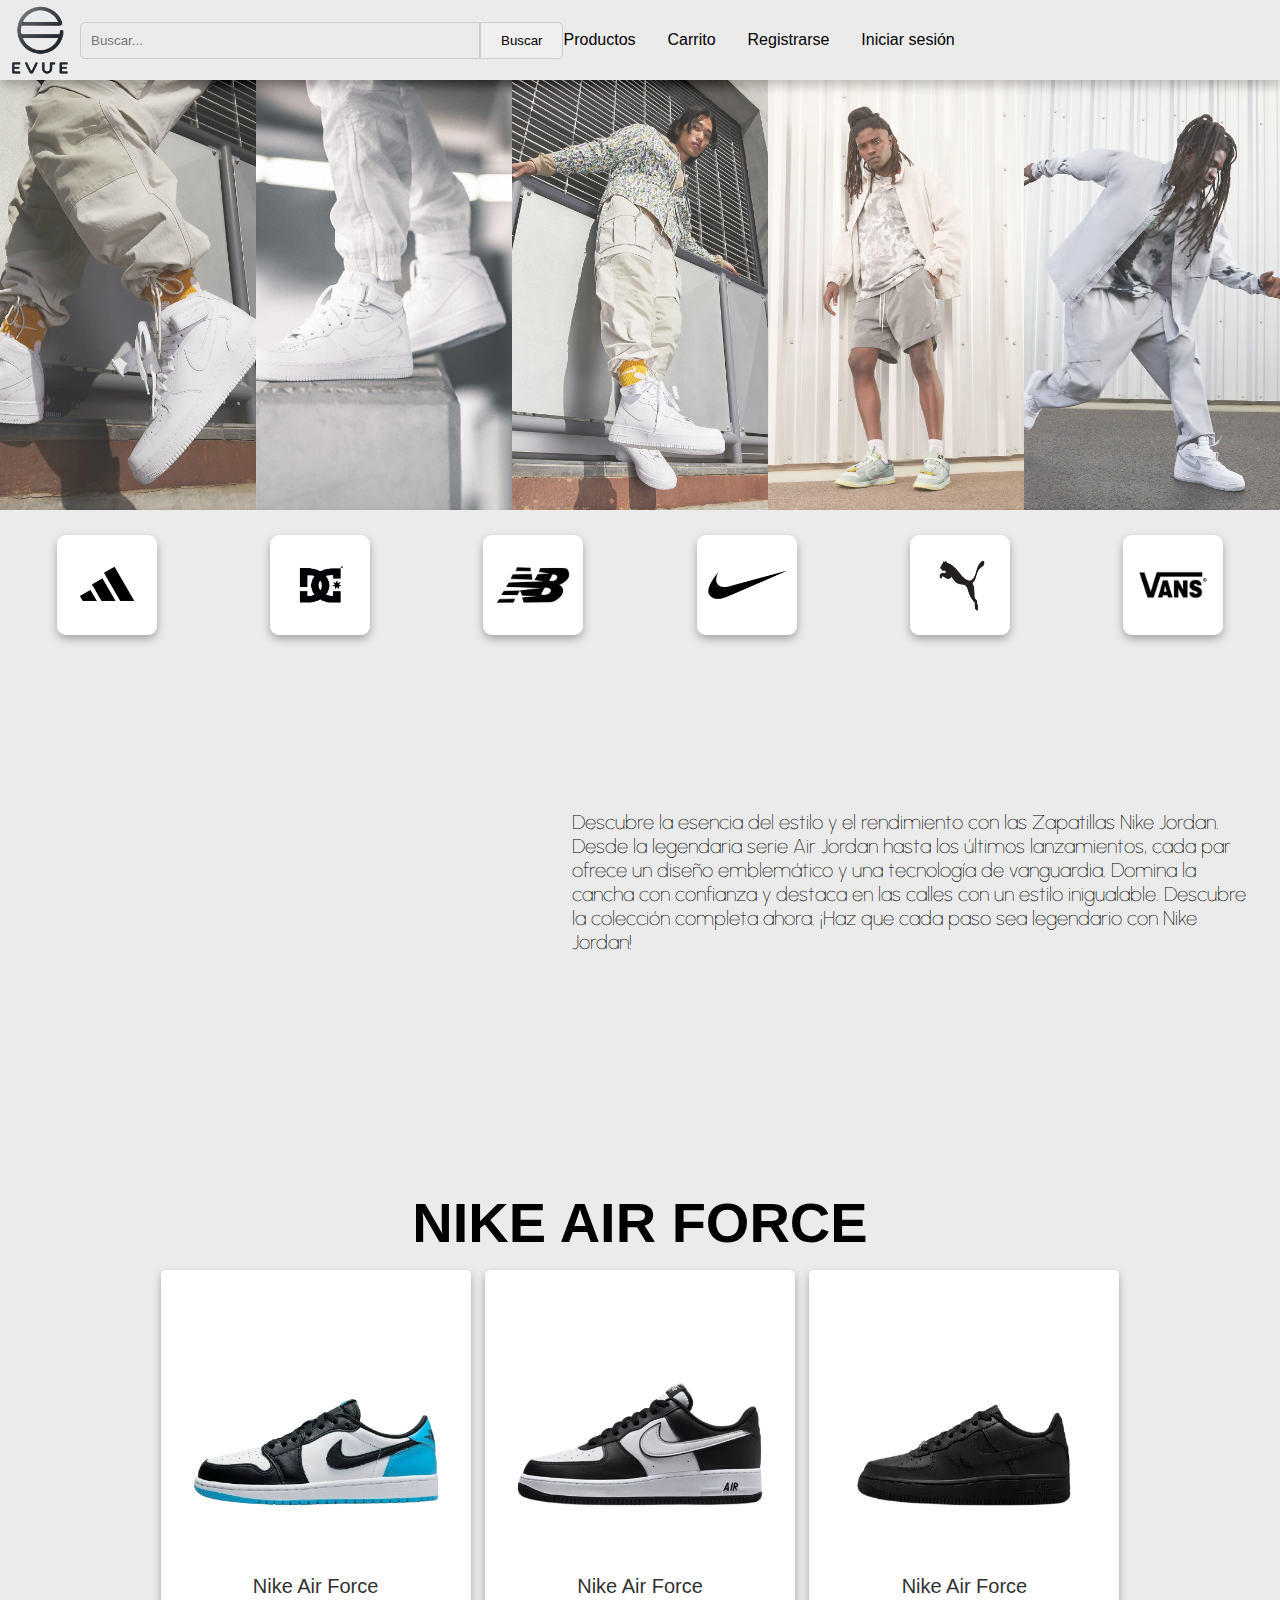
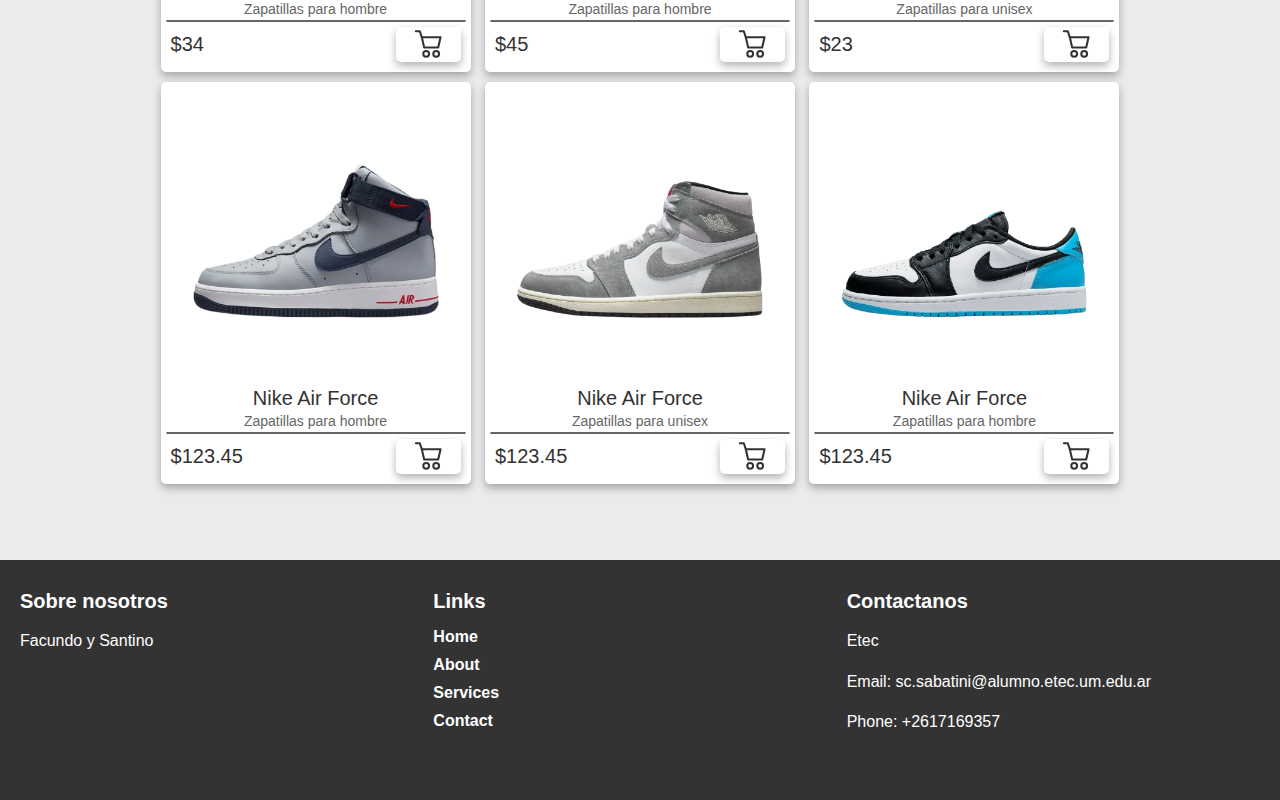
<file: index.html>
<!DOCTYPE html>
<html lang="en">
<head>
    <meta charset="UTF-8">
    <meta name="viewport" content="width=device-width, initial-scale=1.0">
    <title>EVOKE</title>
    <link rel="stylesheet" href="index.css">
    <link rel="stylesheet" href="productos1.css">
    <link rel="stylesheet" href="avengers.css">
    <link rel="preconnect" href="https://fonts.googleapis.com">
    <link rel="preconnect" href="https://fonts.gstatic.com" crossorigin>
    <link href="https://fonts.googleapis.com/css2?family=Urbanist:ital,wght@0,100..900;1,100..900&display=swap" rel="stylesheet">

</head>
<body>
    <header class="header">
        <div class="LogoImagen">
            <img src="marcas/logo.png" class="homeImg">
        </div>
        <div class="search-container">
            <input type="text" placeholder="Buscar..." class="search-bar">
            <button type="submit" class="search-button">Buscar</button>
        </div>
        <div class="homeList">
            <div class = "fijo"><a class="product" href="productos.html">Productos</a></div>
            <div class = "fijo"><a class="carritoo" href="carrito.html">Carrito</a></div>
            <div class = "fijo"><a class="registra" href="registro.html">Registrarse</a></div>
            <div class = "fijo"><a class="Inicio-s" href="inicio.html">Iniciar sesión</a></div>
        </div>
    </header>

    <section class="arriba">
        <img class="avengers" src="media/nike7.png">
        <img class="avengers" src="media/nike8.jpeg">
        <img class="avengers" src="media/nike9.jpeg">
        <img class="avengers" src="media/nike10.webp">
        <img class="avengers" src="media/nike12.png">
    </section>


    <div class="hero">
            <img src="marcas/addidas.jpeg" class="btnMarca">
            <img src="marcas/dc.jpeg" class="btnMarca">
            <img src="marcas/newbalance.jpeg" class="btnMarca">
            <img src="marcas/nike.jpeg" class="btnMarca">
            <img src="marcas/puma.jpeg" class="btnMarca">
            <img src="marcas/vans.jpeg" class="btnMarca">
    </div>

    <div class="container">
        <div id="container3D">
            <!-- Contenido del contenedor 3D -->
        </div>
        <p class="parrafo3d">
            Descubre la esencia del estilo y el rendimiento con las Zapatillas Nike Jordan.
            Desde la legendaria serie Air Jordan hasta los últimos lanzamientos, cada par ofrece un diseño emblemático y una tecnología de vanguardia.
            Domina la cancha con confianza y destaca en las calles con un estilo inigualable. Descubre la colección completa ahora.
            ¡Haz que cada paso sea legendario con Nike Jordan!
        </p>
    </div>
    <div class="tienda">
        <h1 class = "nairf">NIKE AIR FORCE</h1>
        <div class="card">
            <div>
            <img class="card-img" src="media/nike6.png" alt="">
            </div><div class="img"></div>
            <div class="card-title">Nike Air Force</div>
            <div class="card-subtitle">Zapatillas para hombre </div>
            <hr class="card-divider">
            <div class="card-footer">
                <div class="card-price"><span></span> $34</div>
                <button class="card-btn">
                <svg xmlns="http://www.w3.org/2000/svg" viewBox="0 0 512 512"><path d="m397.78 316h-205.13a15 15 0 0 1 -14.65-11.67l-34.54-150.48a15 15 0 0 1 14.62-18.36h274.27a15 15 0 0 1 14.65 18.36l-34.6 150.48a15 15 0 0 1 -14.62 11.67zm-193.19-30h181.25l27.67-120.48h-236.6z"></path><path d="m222 450a57.48 57.48 0 1 1 57.48-57.48 57.54 57.54 0 0 1 -57.48 57.48zm0-84.95a27.48 27.48 0 1 0 27.48 27.47 27.5 27.5 0 0 0 -27.48-27.47z"></path><path d="m368.42 450a57.48 57.48 0 1 1 57.48-57.48 57.54 57.54 0 0 1 -57.48 57.48zm0-84.95a27.48 27.48 0 1 0 27.48 27.47 27.5 27.5 0 0 0 -27.48-27.47z"></path><path d="m158.08 165.49a15 15 0 0 1 -14.23-10.26l-25.71-77.23h-47.44a15 15 0 1 1 0-30h58.3a15 15 0 0 1 14.23 10.26l29.13 87.49a15 15 0 0 1 -14.23 19.74z"></path></svg>
                </button>
            </div>
        </div>
        <div class="card">
            <div>
            <img class="card-img" src="media/nike2.png" alt="">
            </div><div class="img"></div>
            <div class="card-title">Nike Air Force</div>
            <div class="card-subtitle">Zapatillas para hombre </div>
            <hr class="card-divider">
            <div class="card-footer">
                <div class="card-price"><span></span> $45</div>
                <button class="card-btn">
                <svg xmlns="http://www.w3.org/2000/svg" viewBox="0 0 512 512"><path d="m397.78 316h-205.13a15 15 0 0 1 -14.65-11.67l-34.54-150.48a15 15 0 0 1 14.62-18.36h274.27a15 15 0 0 1 14.65 18.36l-34.6 150.48a15 15 0 0 1 -14.62 11.67zm-193.19-30h181.25l27.67-120.48h-236.6z"></path><path d="m222 450a57.48 57.48 0 1 1 57.48-57.48 57.54 57.54 0 0 1 -57.48 57.48zm0-84.95a27.48 27.48 0 1 0 27.48 27.47 27.5 27.5 0 0 0 -27.48-27.47z"></path><path d="m368.42 450a57.48 57.48 0 1 1 57.48-57.48 57.54 57.54 0 0 1 -57.48 57.48zm0-84.95a27.48 27.48 0 1 0 27.48 27.47 27.5 27.5 0 0 0 -27.48-27.47z"></path><path d="m158.08 165.49a15 15 0 0 1 -14.23-10.26l-25.71-77.23h-47.44a15 15 0 1 1 0-30h58.3a15 15 0 0 1 14.23 10.26l29.13 87.49a15 15 0 0 1 -14.23 19.74z"></path></svg>
                </button>
            </div>
        </div>
        <div class="card">
            <div>
            <img class="card-img" src="media/nike3.png" alt="">
            </div><div class="img"></div>
            <div class="card-title">Nike Air Force</div>
            <div class="card-subtitle">Zapatillas para unisex </div>
            <hr class="card-divider">
            <div class="card-footer">
                <div class="card-price"><span></span> $23</div>
                <button class="card-btn">
                <svg xmlns="http://www.w3.org/2000/svg" viewBox="0 0 512 512"><path d="m397.78 316h-205.13a15 15 0 0 1 -14.65-11.67l-34.54-150.48a15 15 0 0 1 14.62-18.36h274.27a15 15 0 0 1 14.65 18.36l-34.6 150.48a15 15 0 0 1 -14.62 11.67zm-193.19-30h181.25l27.67-120.48h-236.6z"></path><path d="m222 450a57.48 57.48 0 1 1 57.48-57.48 57.54 57.54 0 0 1 -57.48 57.48zm0-84.95a27.48 27.48 0 1 0 27.48 27.47 27.5 27.5 0 0 0 -27.48-27.47z"></path><path d="m368.42 450a57.48 57.48 0 1 1 57.48-57.48 57.54 57.54 0 0 1 -57.48 57.48zm0-84.95a27.48 27.48 0 1 0 27.48 27.47 27.5 27.5 0 0 0 -27.48-27.47z"></path><path d="m158.08 165.49a15 15 0 0 1 -14.23-10.26l-25.71-77.23h-47.44a15 15 0 1 1 0-30h58.3a15 15 0 0 1 14.23 10.26l29.13 87.49a15 15 0 0 1 -14.23 19.74z"></path></svg>
                </button>
            </div>
        </div>
        <div class="card">
            <div>
            <img class="card-img" src="media/nike4.png" alt="">
            </div><div class="img"></div>
            <div class="card-title">Nike Air Force</div>
            <div class="card-subtitle">Zapatillas para hombre</div>
            <hr class="card-divider">
            <div class="card-footer">
                <div class="card-price"><span></span> $123.45</div>
                <button class="card-btn">
                <svg xmlns="http://www.w3.org/2000/svg" viewBox="0 0 512 512"><path d="m397.78 316h-205.13a15 15 0 0 1 -14.65-11.67l-34.54-150.48a15 15 0 0 1 14.62-18.36h274.27a15 15 0 0 1 14.65 18.36l-34.6 150.48a15 15 0 0 1 -14.62 11.67zm-193.19-30h181.25l27.67-120.48h-236.6z"></path><path d="m222 450a57.48 57.48 0 1 1 57.48-57.48 57.54 57.54 0 0 1 -57.48 57.48zm0-84.95a27.48 27.48 0 1 0 27.48 27.47 27.5 27.5 0 0 0 -27.48-27.47z"></path><path d="m368.42 450a57.48 57.48 0 1 1 57.48-57.48 57.54 57.54 0 0 1 -57.48 57.48zm0-84.95a27.48 27.48 0 1 0 27.48 27.47 27.5 27.5 0 0 0 -27.48-27.47z"></path><path d="m158.08 165.49a15 15 0 0 1 -14.23-10.26l-25.71-77.23h-47.44a15 15 0 1 1 0-30h58.3a15 15 0 0 1 14.23 10.26l29.13 87.49a15 15 0 0 1 -14.23 19.74z"></path></svg>
                </button>
            </div>
        </div>
        <div class="card">
            <div>
            <img class="card-img" src="media/nike5.png" alt="">
            </div><div class="img"></div>
            <div class="card-title">Nike Air Force</div>
            <div class="card-subtitle">Zapatillas para unisex </div>
            <hr class="card-divider">
            <div class="card-footer">
                <div class="card-price"><span></span> $123.45</div>
                <button class="card-btn">
                <svg xmlns="http://www.w3.org/2000/svg" viewBox="0 0 512 512"><path d="m397.78 316h-205.13a15 15 0 0 1 -14.65-11.67l-34.54-150.48a15 15 0 0 1 14.62-18.36h274.27a15 15 0 0 1 14.65 18.36l-34.6 150.48a15 15 0 0 1 -14.62 11.67zm-193.19-30h181.25l27.67-120.48h-236.6z"></path><path d="m222 450a57.48 57.48 0 1 1 57.48-57.48 57.54 57.54 0 0 1 -57.48 57.48zm0-84.95a27.48 27.48 0 1 0 27.48 27.47 27.5 27.5 0 0 0 -27.48-27.47z"></path><path d="m368.42 450a57.48 57.48 0 1 1 57.48-57.48 57.54 57.54 0 0 1 -57.48 57.48zm0-84.95a27.48 27.48 0 1 0 27.48 27.47 27.5 27.5 0 0 0 -27.48-27.47z"></path><path d="m158.08 165.49a15 15 0 0 1 -14.23-10.26l-25.71-77.23h-47.44a15 15 0 1 1 0-30h58.3a15 15 0 0 1 14.23 10.26l29.13 87.49a15 15 0 0 1 -14.23 19.74z"></path></svg>
                </button>
            </div>
        </div>
        <div class="card">
            <div>
            <img class="card-img" src="media/nike6.png" alt="">
            </div><div class="img"></div>
            <div class="card-title">Nike Air Force</div>
            <div class="card-subtitle">Zapatillas para hombre </div>
            <hr class="card-divider">
            <div class="card-footer">
                <div class="card-price"><span></span> $123.45</div>
                <button class="card-btn">
                <svg xmlns="http://www.w3.org/2000/svg" viewBox="0 0 512 512"><path d="m397.78 316h-205.13a15 15 0 0 1 -14.65-11.67l-34.54-150.48a15 15 0 0 1 14.62-18.36h274.27a15 15 0 0 1 14.65 18.36l-34.6 150.48a15 15 0 0 1 -14.62 11.67zm-193.19-30h181.25l27.67-120.48h-236.6z"></path><path d="m222 450a57.48 57.48 0 1 1 57.48-57.48 57.54 57.54 0 0 1 -57.48 57.48zm0-84.95a27.48 27.48 0 1 0 27.48 27.47 27.5 27.5 0 0 0 -27.48-27.47z"></path><path d="m368.42 450a57.48 57.48 0 1 1 57.48-57.48 57.54 57.54 0 0 1 -57.48 57.48zm0-84.95a27.48 27.48 0 1 0 27.48 27.47 27.5 27.5 0 0 0 -27.48-27.47z"></path><path d="m158.08 165.49a15 15 0 0 1 -14.23-10.26l-25.71-77.23h-47.44a15 15 0 1 1 0-30h58.3a15 15 0 0 1 14.23 10.26l29.13 87.49a15 15 0 0 1 -14.23 19.74z"></path></svg>
                </button>
            </div>
        </div>
    </div>

    <footer class="footer">
        <div class="footer-section">
            <h3>Sobre nosotros</h3>
            <p>Facundo y Santino</p>
        </div>
        <div class="footer-section">
            <h3>Links</h3>
            <ul>
                <li><a href="index.html">Home</a></li>
                <li><a href="#">About</a></li>
                <li><a href="#">Services</a></li>
                <li><a href="#">Contact</a></li>
            </ul>
        </div>
        <div class="footer-section">
            <h3>Contactanos</h3>
            <p>Etec</p>
            <p>Email: sc.sabatini@alumno.etec.um.edu.ar</p>
            <p>Phone: +2617169357</p>
        </div>
    </footer>

    <script type="module" src="js/3d.js"></script>
</body>


</html>
</file>
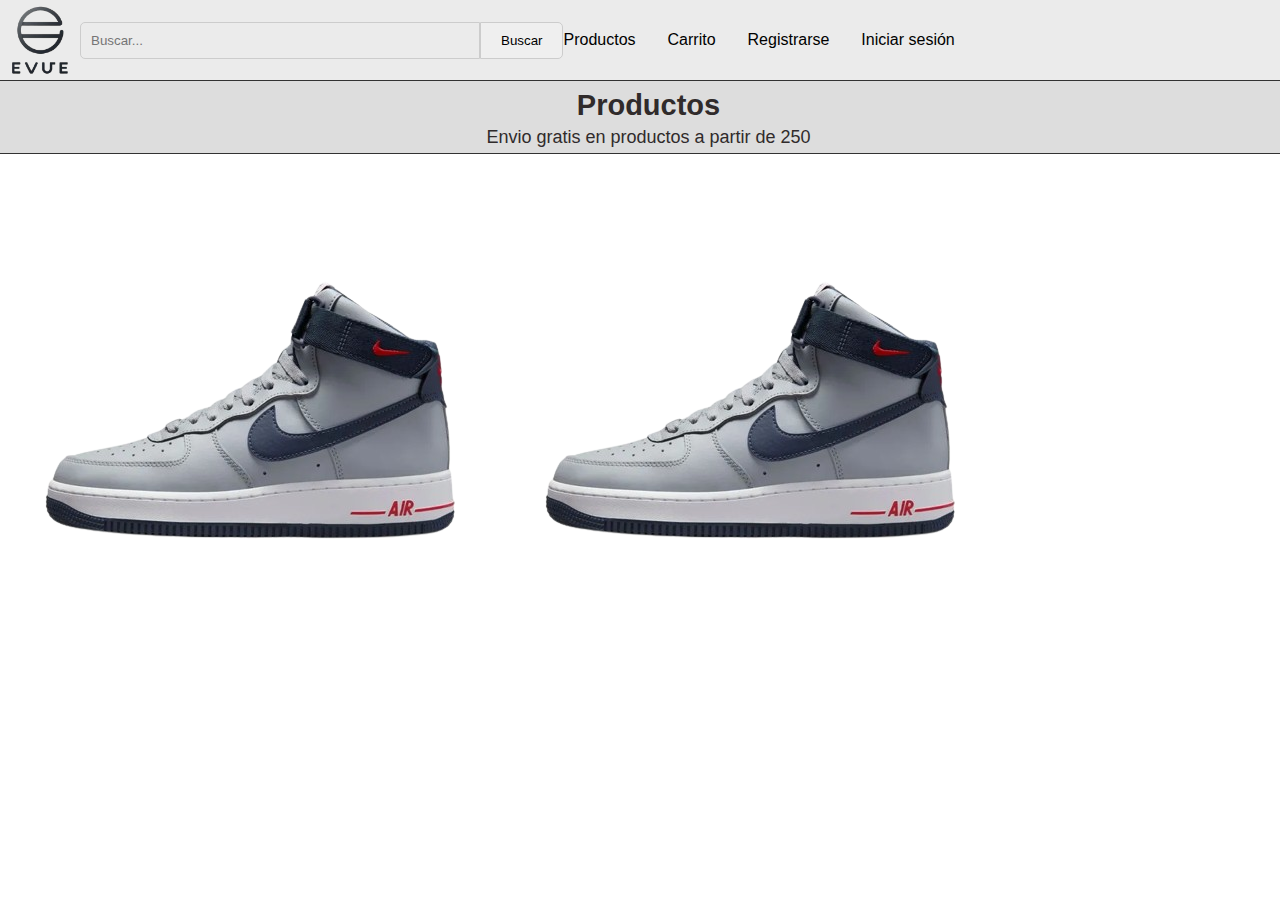
<file: product_page.html>
<!DOCTYPE html>
<html lang="en">
<head>
    <meta charset="UTF-8">
    <meta name="viewport" content="width=device-width, initial-scale=1.0">
    <title>EVOKE</title>
    <link rel="stylesheet" href="index.css">

    <link rel="stylesheet" href="producto.css">
    <link rel="stylesheet" href="product_page.css">
</head>
<body>
<header class="header">
    <div class="LogoImagen">
        <img src="marcas/logo.png" class="homeImg">
    </div>
    <div class="search-container">
        <input type="text" placeholder="Buscar..." class="search-bar">
        <button type="submit" class="search-button">Buscar</button>
    </div>
    <div class="homeList">
        <div class = "fijo"><a class="product" href="productos.html">Productos</a></div>
        <div class = fijo><a class="carritoo" href="carrito.html">Carrito</a></div>
        <div class = fijo><a class="registra" href="registro.html">Registrarse</a></div>
        <div class = fijo><a class="Inicio-s" href="inicio.html">Iniciar sesión</a></div>
    </div>
</header>
<section class="product_title">
    <h3 class="h3">Productos</h3>
    <div class="hwrap"><div class="hmove">
        <div class="hslide">Envio gratis en productos a partir de 250</div>
        <div class="hslide">6 cuotas sin interes</div>
        <div class="hslide">Talles disponibles desde 8US</div>
    </div>
</section>

<div class = "images">
    <img src = "media/nike4.png">
    <img src = "media/nike4.png">
</div>
</file>
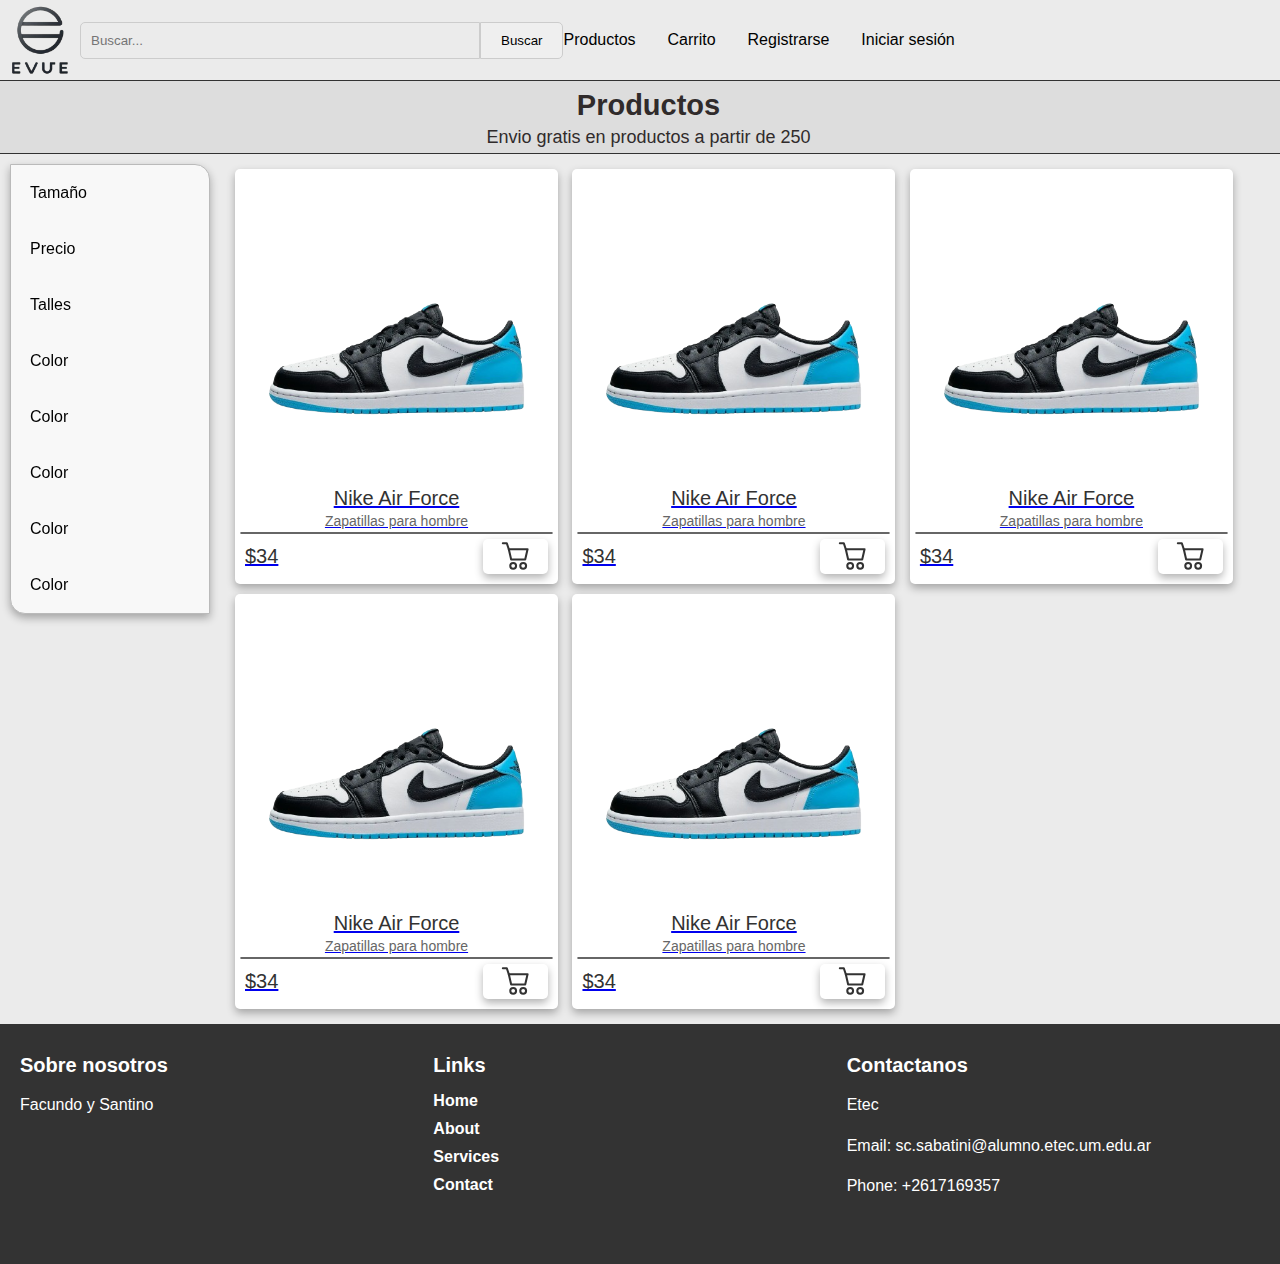
<file: productos.html>
<!DOCTYPE html>
<html lang="en">
<head>
    <meta charset="UTF-8">
    <meta name="viewport" content="width=device-width, initial-scale=1.0">
    <title>EVOKE</title>
    <link rel="stylesheet" href="index.css">
    <link rel="stylesheet" href="avengers.css">
    <link rel="stylesheet" href="producto.css">
</head>
<body>
    <header class="header">
        <div class="LogoImagen">
            <img src="marcas/logo.png" class="homeImg">
        </div>
        <div class="search-container">
            <input type="text" placeholder="Buscar..." class="search-bar">
            <button type="submit" class="search-button">Buscar</button>
        </div>
        <div class="homeList">
            <div class = "fijo"><a class="product" href="productos.html">Productos</a></div>
            <div class = fijo><a class="carritoo" href="carrito.html">Carrito</a></div>
            <div class = fijo><a class="registra" href="registro.html">Registrarse</a></div>
            <div class = fijo><a class="Inicio-s" href="inicio.html">Iniciar sesión</a></div>
        </div>
    </header>
    <section class="product_title">
        <h3 class="h3">Productos</h3>
        <div class="hwrap"><div class="hmove">
            <div class="hslide">Envio gratis en productos a partir de 250</div>
            <div class="hslide">6 cuotas sin interes</div>
            <div class="hslide">Talles disponibles desde 8US</div>
        </div>
    </section>
    <div class="bodyy">
        <div class="sidebar">
            <a>Tamaño</a>
            <a>Precio</a>
            <a>Talles</a>
            <a>Color</a>
            <a>Color</a>
            <a>Color</a>
            <a>Color</a>
            <a>Color</a>
        </div>
        <div class = "cuerpo">
            <div class="card"><a href = "./product_page.html">
                <div>
                    <img class="card-img" src="media/nike6.png" alt="">
                </div><div class="img"></div>
                <div class="card-title">Nike Air Force</div>
                <div class="card-subtitle">Zapatillas para hombre </div>
                <hr class="card-divider">
                <div class="card-footer">
                    <div class="card-price"><span></span> $34</div>
                    <button class="card-btn">
                        <svg xmlns="http://www.w3.org/2000/svg" viewBox="0 0 512 512"><path d="m397.78 316h-205.13a15 15 0 0 1 -14.65-11.67l-34.54-150.48a15 15 0 0 1 14.62-18.36h274.27a15 15 0 0 1 14.65 18.36l-34.6 150.48a15 15 0 0 1 -14.62 11.67zm-193.19-30h181.25l27.67-120.48h-236.6z"></path><path d="m222 450a57.48 57.48 0 1 1 57.48-57.48 57.54 57.54 0 0 1 -57.48 57.48zm0-84.95a27.48 27.48 0 1 0 27.48 27.47 27.5 27.5 0 0 0 -27.48-27.47z"></path><path d="m368.42 450a57.48 57.48 0 1 1 57.48-57.48 57.54 57.54 0 0 1 -57.48 57.48zm0-84.95a27.48 27.48 0 1 0 27.48 27.47 27.5 27.5 0 0 0 -27.48-27.47z"></path><path d="m158.08 165.49a15 15 0 0 1 -14.23-10.26l-25.71-77.23h-47.44a15 15 0 1 1 0-30h58.3a15 15 0 0 1 14.23 10.26l29.13 87.49a15 15 0 0 1 -14.23 19.74z"></path></svg>
                    </button>
                </div>
            </a></div>
            <div class="card"><a href = "./product_page.html">
                <div>
                    <img class="card-img" src="media/nike6.png" alt="">
                </div><div class="img"></div>
                <div class="card-title">Nike Air Force</div>
                <div class="card-subtitle">Zapatillas para hombre </div>
                <hr class="card-divider">
                <div class="card-footer">
                    <div class="card-price"><span></span> $34</div>
                    <button class="card-btn">
                        <svg xmlns="http://www.w3.org/2000/svg" viewBox="0 0 512 512"><path d="m397.78 316h-205.13a15 15 0 0 1 -14.65-11.67l-34.54-150.48a15 15 0 0 1 14.62-18.36h274.27a15 15 0 0 1 14.65 18.36l-34.6 150.48a15 15 0 0 1 -14.62 11.67zm-193.19-30h181.25l27.67-120.48h-236.6z"></path><path d="m222 450a57.48 57.48 0 1 1 57.48-57.48 57.54 57.54 0 0 1 -57.48 57.48zm0-84.95a27.48 27.48 0 1 0 27.48 27.47 27.5 27.5 0 0 0 -27.48-27.47z"></path><path d="m368.42 450a57.48 57.48 0 1 1 57.48-57.48 57.54 57.54 0 0 1 -57.48 57.48zm0-84.95a27.48 27.48 0 1 0 27.48 27.47 27.5 27.5 0 0 0 -27.48-27.47z"></path><path d="m158.08 165.49a15 15 0 0 1 -14.23-10.26l-25.71-77.23h-47.44a15 15 0 1 1 0-30h58.3a15 15 0 0 1 14.23 10.26l29.13 87.49a15 15 0 0 1 -14.23 19.74z"></path></svg>
                    </button>
                </div>
            </a></div>
            <div class="card"><a href = "./product_page.html">
                <div>
                    <img class="card-img" src="media/nike6.png" alt="">
                </div><div class="img"></div>
                <div class="card-title">Nike Air Force</div>
                <div class="card-subtitle">Zapatillas para hombre </div>
                <hr class="card-divider">
                <div class="card-footer">
                    <div class="card-price"><span></span> $34</div>
                    <button class="card-btn">
                        <svg xmlns="http://www.w3.org/2000/svg" viewBox="0 0 512 512"><path d="m397.78 316h-205.13a15 15 0 0 1 -14.65-11.67l-34.54-150.48a15 15 0 0 1 14.62-18.36h274.27a15 15 0 0 1 14.65 18.36l-34.6 150.48a15 15 0 0 1 -14.62 11.67zm-193.19-30h181.25l27.67-120.48h-236.6z"></path><path d="m222 450a57.48 57.48 0 1 1 57.48-57.48 57.54 57.54 0 0 1 -57.48 57.48zm0-84.95a27.48 27.48 0 1 0 27.48 27.47 27.5 27.5 0 0 0 -27.48-27.47z"></path><path d="m368.42 450a57.48 57.48 0 1 1 57.48-57.48 57.54 57.54 0 0 1 -57.48 57.48zm0-84.95a27.48 27.48 0 1 0 27.48 27.47 27.5 27.5 0 0 0 -27.48-27.47z"></path><path d="m158.08 165.49a15 15 0 0 1 -14.23-10.26l-25.71-77.23h-47.44a15 15 0 1 1 0-30h58.3a15 15 0 0 1 14.23 10.26l29.13 87.49a15 15 0 0 1 -14.23 19.74z"></path></svg>
                    </button>
                </div>
            </a></div>
            <div class="card"><a href = "./product_page.html">
                <div>
                    <img class="card-img" src="media/nike6.png" alt="">
                </div><div class="img"></div>
                <div class="card-title">Nike Air Force</div>
                <div class="card-subtitle">Zapatillas para hombre </div>
                <hr class="card-divider">
                <div class="card-footer">
                    <div class="card-price"><span></span> $34</div>
                    <button class="card-btn">
                        <svg xmlns="http://www.w3.org/2000/svg" viewBox="0 0 512 512"><path d="m397.78 316h-205.13a15 15 0 0 1 -14.65-11.67l-34.54-150.48a15 15 0 0 1 14.62-18.36h274.27a15 15 0 0 1 14.65 18.36l-34.6 150.48a15 15 0 0 1 -14.62 11.67zm-193.19-30h181.25l27.67-120.48h-236.6z"></path><path d="m222 450a57.48 57.48 0 1 1 57.48-57.48 57.54 57.54 0 0 1 -57.48 57.48zm0-84.95a27.48 27.48 0 1 0 27.48 27.47 27.5 27.5 0 0 0 -27.48-27.47z"></path><path d="m368.42 450a57.48 57.48 0 1 1 57.48-57.48 57.54 57.54 0 0 1 -57.48 57.48zm0-84.95a27.48 27.48 0 1 0 27.48 27.47 27.5 27.5 0 0 0 -27.48-27.47z"></path><path d="m158.08 165.49a15 15 0 0 1 -14.23-10.26l-25.71-77.23h-47.44a15 15 0 1 1 0-30h58.3a15 15 0 0 1 14.23 10.26l29.13 87.49a15 15 0 0 1 -14.23 19.74z"></path></svg>
                    </button>
                </div>
            </a></div>
            <div class="card"><a href = "./product_page.html">
                <div>
                    <img class="card-img" src="media/nike6.png" alt="">
                </div><div class="img"></div>
                <div class="card-title">Nike Air Force</div>
                <div class="card-subtitle">Zapatillas para hombre </div>
                <hr class="card-divider">
                <div class="card-footer">
                    <div class="card-price"><span></span> $34</div>
                    <button class="card-btn">
                        <svg xmlns="http://www.w3.org/2000/svg" viewBox="0 0 512 512"><path d="m397.78 316h-205.13a15 15 0 0 1 -14.65-11.67l-34.54-150.48a15 15 0 0 1 14.62-18.36h274.27a15 15 0 0 1 14.65 18.36l-34.6 150.48a15 15 0 0 1 -14.62 11.67zm-193.19-30h181.25l27.67-120.48h-236.6z"></path><path d="m222 450a57.48 57.48 0 1 1 57.48-57.48 57.54 57.54 0 0 1 -57.48 57.48zm0-84.95a27.48 27.48 0 1 0 27.48 27.47 27.5 27.5 0 0 0 -27.48-27.47z"></path><path d="m368.42 450a57.48 57.48 0 1 1 57.48-57.48 57.54 57.54 0 0 1 -57.48 57.48zm0-84.95a27.48 27.48 0 1 0 27.48 27.47 27.5 27.5 0 0 0 -27.48-27.47z"></path><path d="m158.08 165.49a15 15 0 0 1 -14.23-10.26l-25.71-77.23h-47.44a15 15 0 1 1 0-30h58.3a15 15 0 0 1 14.23 10.26l29.13 87.49a15 15 0 0 1 -14.23 19.74z"></path></svg>
                    </button>
                </div>
            </a></div>
        </div>
    </div>

    <footer class="footer">
        <div class="footer-section">
            <h3>Sobre nosotros</h3>
            <p>Facundo y Santino</p>
        </div>
        <div class="footer-section">
            <h3>Links</h3>
            <ul>
                <li><a href="index.html">Home</a></li>
                <li><a href="#">About</a></li>
                <li><a href="#">Services</a></li>
                <li><a href="#">Contact</a></li>
            </ul>
        </div>
        <div class="footer-section">
            <h3>Contactanos</h3>
            <p>Etec</p>
            <p>Email: sc.sabatini@alumno.etec.um.edu.ar</p>
            <p>Phone: +2617169357</p>
        </div>
    </footer>
</body>


</html>
</file>
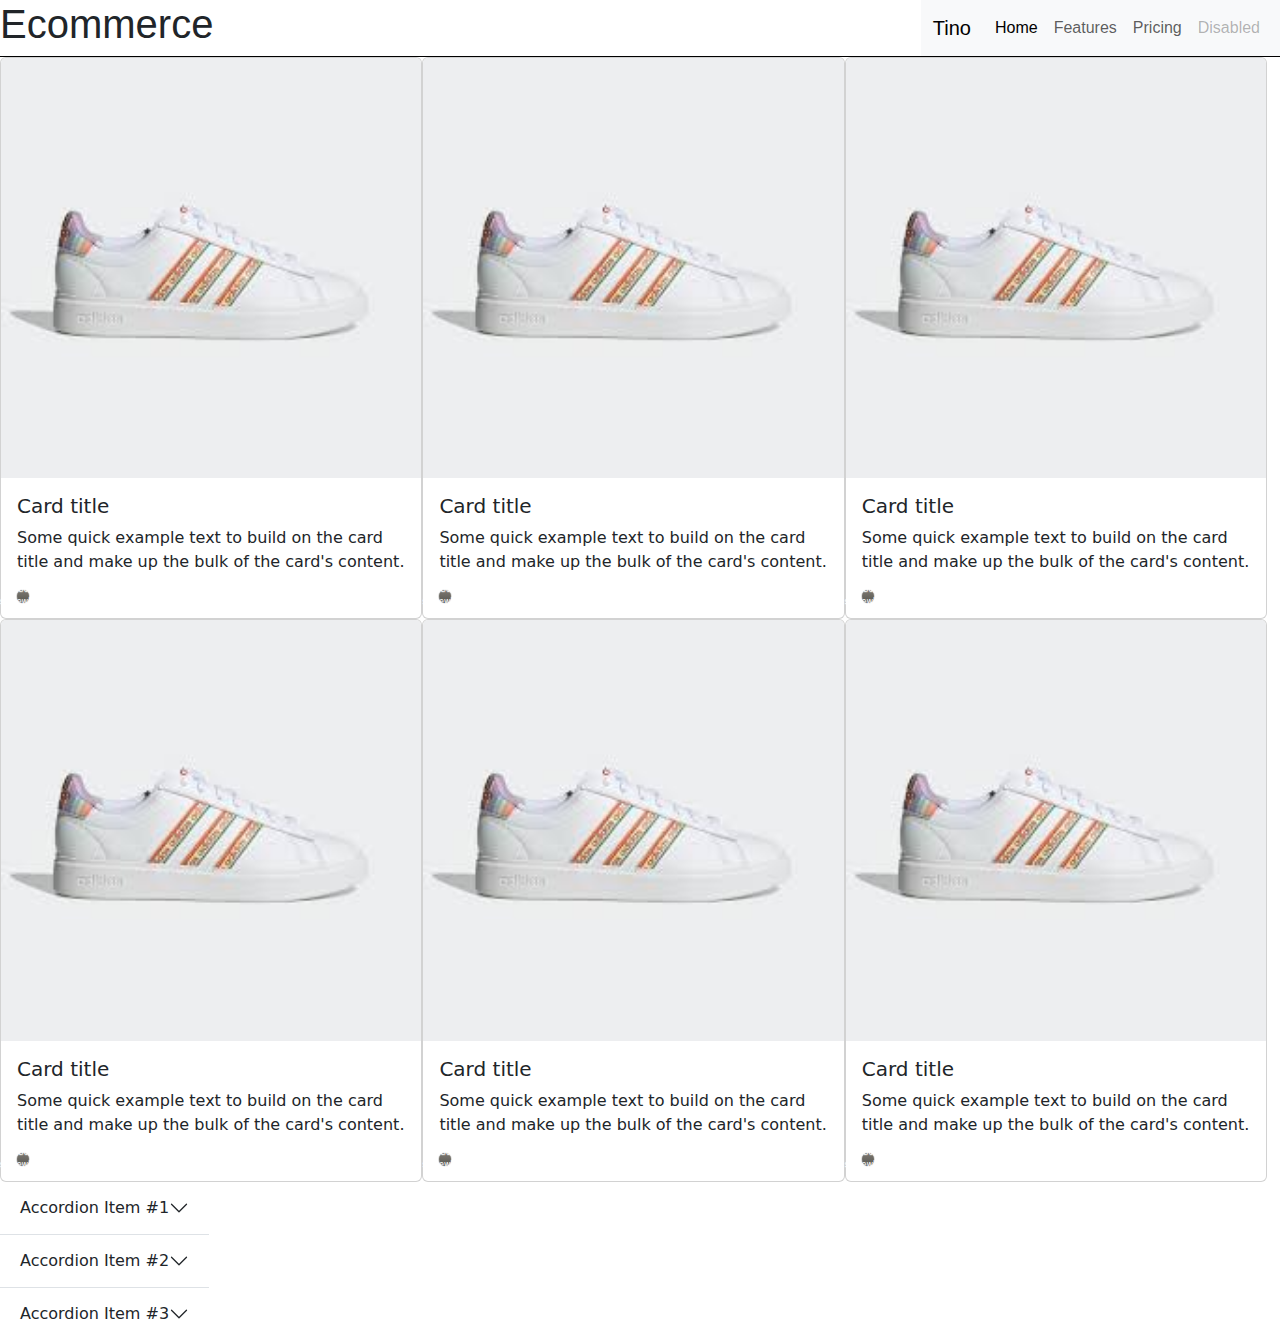
<file: pag/home.html>
<!DOCTYPE html>
<html lang="en">
<head>
    <meta charset="UTF-8">
    <meta name="viewport" content="width=device-width, initial-scale=1.0">
    <title>Document</title>
    <link rel="stylesheet" href="https://cdn.jsdelivr.net/npm/bootstrap@5.3.3/dist/css/bootstrap.min.css">
    <link rel="stylesheet" href="./styles.css">
</head>
<body>
    <header class="header">
        <div class = "title">
            <h1>Ecommerce</h1>
        </div>
        <nav class="navbar navbar-expand-lg bg-body-tertiary">
            <div class="container-fluid">
              <a class="navbar-brand" href="#">Tino</a>
              <button class="navbar-toggler" type="button" data-bs-toggle="collapse" data-bs-target="#navbarNav" aria-controls="navbarNav" aria-expanded="false" aria-label="Toggle navigation">
                <span class="navbar-toggler-icon"></span>
              </button>
              <div class="collapse navbar-collapse" id="navbarNav">
                <ul class="navbar-nav">
                  <li class="nav-item">
                    <a class="nav-link active" aria-current="page" href="#">Home</a>
                  </li>
                  <li class="nav-item">
                    <a class="nav-link" href="#">Features</a>
                  </li>
                  <li class="nav-item">
                    <a class="nav-link" href="#">Pricing</a>
                  </li>
                  <li class="nav-item">
                    <a class="nav-link disabled" aria-disabled="true">Disabled</a>
                  </li>
                </ul>
              </div>
            </div>
          </nav>

    </header>
    <main class = "main">
            
        <div class="card" style="width: 33%;">
            <img src="/multimedia/tino.jpg" class="card-img-top" alt="/multimedia/tino.jpg">
            <div class="card-body">
              <h5 class="card-title">Card title</h5>
              <p class="card-text">Some quick example text to build on the card title and make up the bulk of the card's content.</p>
              <a href="#" class="btn btn-primary">Go somewhere</a>
            </div>
          </div>
        <div class="card" style="width: 33%;">
            <img src="/multimedia/tino.jpg" class="card-img-top" alt="/multimedia/tino.jpg">
            <div class="card-body">
              <h5 class="card-title">Card title</h5>
              <p class="card-text">Some quick example text to build on the card title and make up the bulk of the card's content.</p>
              <a href="#" class="btn btn-primary">Go somewhere</a>
        </div>
        </div>
          <div class="card" style="width: 33%;">
            <img src="/multimedia/tino.jpg" class="card-img-top" alt="/multimedia/tino.jpg">
            <div class="card-body">
              <h5 class="card-title">Card title</h5>
              <p class="card-text">Some quick example text to build on the card title and make up the bulk of the card's content.</p>
              <a href="#" class="btn btn-primary">Go somewhere</a>
            </div>
        </div>
        <div class="card" style="width: 33%;">
            <img src="/multimedia/tino.jpg" class="card-img-top" alt="/multimedia/tino.jpg">
            <div class="card-body">
              <h5 class="card-title">Card title</h5>
              <p class="card-text">Some quick example text to build on the card title and make up the bulk of the card's content.</p>
              <a href="#" class="btn btn-primary">Go somewhere</a>
            </div>
        </div>
        <div class="card" style="width: 33%;">
            <img src="/multimedia/tino.jpg" class="card-img-top" alt="/multimedia/tino.jpg">
            <div class="card-body">
              <h5 class="card-title">Card title</h5>
              <p class="card-text">Some quick example text to build on the card title and make up the bulk of the card's content.</p>
              <a href="#" class="btn btn-primary">Go somewhere</a>
            </div>
        </div>
        <div class="card" style="width: 33%;">
            <img src="/multimedia/tino.jpg" class="card-img-top" alt="/multimedia/tino.jpg">
            <div class="card-body">
              <h5 class="card-title">Card title</h5>
              <p class="card-text">Some quick example text to build on the card title and make up the bulk of the card's content.</p>
              <a href="#" class="btn btn-primary">Go somewhere</a>
            </div>
        </div>
        
        <div class="accordion accordion-flush" id="accordionFlushExample">
            <div class="accordion-item">
              <h2 class="accordion-header">
                <button class="accordion-button collapsed" type="button" data-bs-toggle="collapse" data-bs-target="#flush-collapseOne" aria-expanded="false" aria-controls="flush-collapseOne">
                  Accordion Item #1
                </button>
              </h2>
              <div id="flush-collapseOne" class="accordion-collapse collapse" data-bs-parent="#accordionFlushExample">
                <div class="accordion-body">Placeholder content for this accordion, which is intended to demonstrate the <code>.accordion-flush</code> class. This is the first item's accordion body.</div>
              </div>
            </div>
            <div class="accordion-item">
              <h2 class="accordion-header">
                <button class="accordion-button collapsed" type="button" data-bs-toggle="collapse" data-bs-target="#flush-collapseTwo" aria-expanded="false" aria-controls="flush-collapseTwo">
                  Accordion Item #2
                </button>
              </h2>
              <div id="flush-collapseTwo" class="accordion-collapse collapse" data-bs-parent="#accordionFlushExample">
                <div class="accordion-body">Placeholder content for this accordion, which is intended to demonstrate the <code>.accordion-flush</code> class. This is the second item's accordion body. Let's imagine this being filled with some actual content.</div>
              </div>
            </div>
            <div class="accordion-item">
              <h2 class="accordion-header">
                <button class="accordion-button collapsed" type="button" data-bs-toggle="collapse" data-bs-target="#flush-collapseThree" aria-expanded="false" aria-controls="flush-collapseThree">
                  Accordion Item #3
                </button>
              </h2>
              <div id="flush-collapseThree" class="accordion-collapse collapse" data-bs-parent="#accordionFlushExample">
                <div class="accordion-body">Placeholder content for this accordion, which is intended to demonstrate the <code>.accordion-flush</code> class. This is the third item's accordion body. Nothing more exciting happening here in terms of content, but just filling up the space to make it look, at least at first glance, a bit more representative of how this would look in a real-world application.</div>
              </div>
            </div>
          </div>

    </main>
    <script src="https://cdn.jsdelivr.net/npm/bootstrap@5.3.3/dist/js/bootstrap.min.js"></script>
</body>
</html>
</file>
<file: productos1.css>
@media (min-width: 426px){
  .tienda{
    background-color: #ebebeb;
    height: 1000px;
    padding: 20px;
    text-align: center;
    justify-content: space-between;
  }
  
  .card {
    height: max-content;
    width: max-content;
    --font-color: #323232;
    --font-color-sub: #666;
    --bg-color: #fff;
    --main-color: #323232;
    --main-focus: #2d8cf0;
    background: var(--bg-color);
    border-radius: 5px;
    display: flex;
    flex-direction: column;
    justify-content: flex-start;
      display: inline-block; 
    align-items: center;
    padding: 5px;
    transition: all 0.3s;
    gap: 10px;
    margin: 5px;
    box-shadow: 0px 4px 8px rgba(0, 0, 0, 0.3); 
    font-family: system-ui, -apple-system, BlinkMacSystemFont, 'Segoe UI', Roboto, Oxygen, Ubuntu, Cantarell, 'Open Sans', 'Helvetica Neue', sans-serif;
    
  }
  
  .card-img {
    display: block;
    height: 300px;
    width: 300px;  
    transition: all 0.5s;
    
  }
  
  
  .card-title {
    font-size: 20px;
    font-weight: 500;
    text-align: center;
    color: var(--font-color);
    text-decoration: none;
  }
  
  .card-subtitle {
    padding: 3px;
    font-size: 14px;
    font-weight: 400;
    color: var(--font-color-sub);
    text-align: center;
  }
  
  .card-divider {
    width: 100%;
    border: 0.01px solid var(--font-color-sub);
    border-radius: 50px;
  }
  
  .card-footer {
    display: flex;
    flex-direction: row;
    justify-content: space-between;
    align-items: center;
    padding: 5px;
  }
  
  .card-price {
    font-size: 20px;
    font-weight: 500;
    color: var(--font-color);
    transition: 0.2s;
  }
  
  .card-price span {
    font-size: 20px;
    font-weight: 500;
    color: var(--font-color-sub);
  }
  
  .card-btn {
    height: 35px;
    box-shadow: 0px 4px 8px rgba(0, 0, 0, 0.3); 
    background: var(--bg-color);
    border-radius: 5px;
    border: none;
    padding: 0 15px;
    transition: all 0.3s;
  }
  
  .card-btn svg {
    width: 100%;
    height: 100%;
    fill: var(--main-color);
    transition: all 0.3s;
  }
  
  .card:hover{
    transform: scale(1.02,1.02);
  }
  
  .card-price:hover{
  color: grey;
  font-weight: 600;
  }
  
  .card-btn:hover svg {
    fill: var(--main-focus);
  }
  
  .card-btn:hover {
    box-shadow: 0px 4px 8px rgba(0, 0, 0, 0.6); 
  }
  
  .card-btn:active {
    transform: translateY(3px);
    
  }
}

@media (max-width: 425px){
  .tienda{
    background-color: #ebebeb;
    height: 1000px;
    padding: 20px;
    text-align: center;
    justify-content: space-between;
  }
  
  .card {
    height: max-content;
    width: max-content;
    --font-color: #323232;
    --font-color-sub: #666;
    --bg-color: #fff;
    --main-color: #323232;
    --main-focus: #2d8cf0;
    background: var(--bg-color);
    border-radius: 5px;
    display: flex;
    flex-direction: column;
    justify-content: flex-start;
      display: inline-block; 
    align-items: center;
    padding: 5px;
    transition: all 0.3s;
    gap: 10px;
    margin: 5px;
    box-shadow: 0px 4px 8px rgba(0, 0, 0, 0.3); 
    font-family: system-ui, -apple-system, BlinkMacSystemFont, 'Segoe UI', Roboto, Oxygen, Ubuntu, Cantarell, 'Open Sans', 'Helvetica Neue', sans-serif;
    
  }
  
  .card-img {
    display: block;
    height: 130px;
    width: 130px;  
    transition: all 0.5s;
    
  }
  
  
  .card-title {
    font-size: 15px;
    font-weight: 500;
    text-align: center;
    color: var(--font-color);
  }
  
  .card-subtitle {
    padding: 3px;
    font-size: 10px;
    font-weight: 400;
    color: var(--font-color-sub);
    text-align: center;
  }
  
  .card-divider {
    width: 100%;
    border: 0.01px solid var(--font-color-sub);
    border-radius: 50px;
  }
  
  .card-footer {
    display: flex;
    flex-direction: row;
    justify-content: space-between;
    align-items: center;
    padding: 5px;
  }
  
  .card-price {
    font-size: 15px;
    font-weight: 500;
    color: var(--font-color);
    transition: 0.2s;
  }
  
  .card-price span {
    font-size: 20px;
    font-weight: 500;
    color: var(--font-color-sub);
  }
  
  .card-btn {
    height: 25px;
    box-shadow: 0px 4px 8px rgba(0, 0, 0, 0.3); 
    background: var(--bg-color);
    border-radius: 5px;
    border: none;
    padding: 0 15px;
    transition: all 0.3s;
  }
  
  .card-btn svg {
    width: 100%;
    height: 100%;
    fill: var(--main-color);
    transition: all 0.3s;
  }
  
  .card:hover{
    transform: scale(1.02,1.02);
  }
  
  .card-price:hover{
  color: grey;
  font-weight: 600;
  }
  
  .card-btn:hover svg {
    fill: var(--main-focus);
  }
  
  .card-btn:hover {
    box-shadow: 0px 4px 8px rgba(0, 0, 0, 0.6); 
  }
  
  .card-btn:active {
    transform: translateY(3px);
    
  }
}
</file>
<file: avengers.css>
.arriba{
    display: flex;
    justify-content: space-between;
    width: 100%;
    height: 430px;
}
.arriba img{
    width: 0px;
        flex-grow: 1;
        object-fit: cover;
        opacity: .8;
        transition: 0.5s ease;
}

.arriba img:hover{
    width: 300px;
    opacity: 1;
    filter: contrast(120%);
}
</file>
<file: producto.css>
*{
    margin: 0;
    padding: 0;
    box-sizing: border-box;
    font-family: 'Roboto', sans-serif;
}

.h3{
  font-size: 29px;
  padding: 5px;
}

.bodyy{
  display: flex;
  background-color: #ebebeb;
}
.product_title{
    background-color: rgb(221, 221, 221);
    flex-direction: column;
    text-align: center;
    color: #302b2b;
    font-size: 26px;
    display: flex;
    justify-content: center;
    padding: 3px;
    padding-left: 20px;
    padding-bottom: 5px;
    border-bottom: #323232 1px solid;
    border-top: #323232 1px solid;
}
.card-title {
  font-size: 20px;
  font-weight: 500;
  text-align: center;
  color: var(--font-color);
}
.a{
  text-decoration: none;
}
.hmove { display: flex; }
.hslide { width: 100%; flex-shrink: 0; font-size: 18px;}
.hwrap { overflow: hidden; }

.hmove { position: relative; top: 0; right: 0; }
@keyframes slideh {
  0% { right: 0; } 33% { right: 0; }
  34% { right: 100%; } 66% { right: 100%; }
  67% { right: 200%; } 99% { right: 200%; }
  100% { right: 0; }
}

.hmove { animation: slideh 17s infinite; }
.hmove:hover { animation-play-state: paused; }

.sidebar {
  background-color: #f8f8f8;
  border: #bababa 1px solid;
  width: 200px;
  position: sticky;
  top: 20px;
  overflow: auto;
  left: 0;
  overflow-x: hidden;
  height: max-content;
  border-radius: 0 15px 0 15px  ;
  margin: 10px;
  box-shadow: 0px 4px 8px rgba(0, 0, 0, 0.3);
}

.sidebar a {
  display: block;
  color: black;
  padding: 19px;
  text-decoration: none;
  grid-row-start: 1;
  grid-row-end: 3;
}


.sidebar a:hover:not(.active) {
  background-color: #555;
  color: white;
}


.cuerpo{
  width: 80%;
  background-color: #ebebeb;
  margin: 10px;
  align-items: center;
}

.card {
  height: max-content;
  width: max-content;
  --font-color: #323232;
  --font-color-sub: #666;
  --bg-color: #fff;
  --main-color: #323232;
  --main-focus: #2d8cf0;
  background: var(--bg-color);
  border-radius: 5px;
  display: flex;
  flex-direction: column;
  justify-content: flex-start;
    display: inline-block;
  padding: 5px;
  transition: all 0.3s;
  gap: 10px;
  margin: 5px;
  box-shadow: 0px 4px 8px rgba(0, 0, 0, 0.3);
  font-family: system-ui, -apple-system, BlinkMacSystemFont, 'Segoe UI', Roboto, Oxygen, Ubuntu, Cantarell, 'Open Sans', 'Helvetica Neue', sans-serif;

}

.card-img {
  display: block;
  height: 313px;
  width: 313px;
  transition: all 0.5s;

}


.card-title {
  font-size: 20px;
  font-weight: 500;
  text-align: center;
  color: var(--font-color);
}

.card-subtitle {
  padding: 3px;
  font-size: 14px;
  font-weight: 400;
  color: var(--font-color-sub);
  text-align: center;
}

.card-divider {
  width: 100%;
  border: 0.01px solid var(--font-color-sub);
  border-radius: 50px;
}

.card-footer {
  display: flex;
  flex-direction: row;
  justify-content: space-between;
  align-items: center;
  padding: 5px;
}

.card-price {
  font-size: 20px;
  font-weight: 500;
  color: var(--font-color);
  transition: 0.2s;
}

.card-price span {
  font-size: 20px;
  font-weight: 500;
  color: var(--font-color-sub);
}

.card-btn {
  height: 35px;
  box-shadow: 0px 4px 8px rgba(0, 0, 0, 0.3);
  background: var(--bg-color);
  border-radius: 5px;
  border: none;
  padding: 0 15px;
  transition: all 0.3s;
}

.card-btn svg {
  width: 100%;
  height: 100%;
  fill: var(--main-color);
  transition: all 0.3s;
}

.card:hover{
  transform: scale(1.02,1.02);
}

.card-price:hover{
  color: grey;
  font-weight: 600;
}

.card-btn:hover svg {
  fill: var(--main-focus);
}

.card-btn:hover {
  box-shadow: 0px 4px 8px rgba(0, 0, 0, 0.6);
}

.card-btn:active {
  transform: translateY(3px);

}
</file>
<file: product_page.css>
.images{
    display: flex;
    display: -webkit-flex;
}
</file>
<file: pag/styles.css>
* {
    margin: 0;
    padding: 0;
    box-sizing: border-box;
}

.header{
    display: flex;
    flex-direction: row;
    justify-content: space-between;
    border-bottom: 1px solid black;
    font-family: Arial, Helvetica, sans-serif;
}

.main{
    display: flex;
    flex-direction: row;
    flex-wrap: wrap;.container {
        width: 250px;
        height: 250px;
      }
      
      .terminal_toolbar {
        display: flex;
        height: 30px;
        align-items: center;
        padding: 0 8px;
        box-sizing: border-box;
        border-top-left-radius: 5px;
        border-top-right-radius: 5px;
        background: #212121;
        justify-content: space-between;
      }
      
      .butt {
        display: flex;
        align-items: center;
      }
      
      .btn {
        display: flex;
        justify-content: center;
        align-items: center;
        padding: 0;
        margin-right: 5px;
        font-size: 8px;
        height: 12px;
        width: 12px;
        box-sizing: border-box;
        border: none;
        border-radius: 100%;
        background: linear-gradient(#7d7871 0%, #595953 100%);
        text-shadow: 0px 1px 0px rgba(255, 255, 255, 0.2);
        box-shadow: 0px 0px 1px 0px #41403A, 0px 1px 1px 0px #474642;
      }
      
      .btn-color {
        background: #ee411a;
      }
      
      .btn:hover {
        cursor: pointer;
      }
      
      .btn:focus {
        outline: none;
      }
      
      .butt--exit {
        background: linear-gradient(#f37458 0%, #de4c12 100%);
      }
      
      .add_tab {
        border: 1px solid #fff;
        color: #fff;
        padding: 0 6px;
        border-radius: 4px 4px 0 0;
        border-bottom: none;
        cursor: pointer;
      }
      
      .user {
        color: #d5d0ce;
        margin-left: 6px;
        font-size: 14px;
        line-height: 15px;
      }
      
      .terminal_body {
        background: rgba(0, 0, 0, 0.6);
        height: calc(100% - 30px);
        padding-top: 2px;
        margin-top: -1px;
        font-size: 12px;
        border-bottom-left-radius: 5px;
        border-bottom-right-radius: 5px;
      }
      
      .terminal_promt {
        display: flex;
      }
      
      .terminal_promt span {
        margin-left: 4px;
      }
      
      .terminal_user {
        color: #1eff8e;
      }
      
      .terminal_location {
        color: #4878c0;
      }
      
      .terminal_bling {
        color: #dddddd;
      }
      
      .terminal_cursor {
        display: block;
        height: 14px;
        width: 5px;
        margin-left: 10px;
        animation: curbl 1200ms linear infinite;
      }
      
      @keyframes curbl {
      
        0% {
          background: #ffffff;
        }
      
        49% {
          background: #ffffff;
        }
      
        60% {
          background: transparent;
        }
      
        99% {
          background: transparent;
        }
      
        100% {
          background: #ffffff;
        }
      }
}
</file>
<file: index.css>
/* Reset CSS */
* {
    margin: 0;
    padding: 0;
    box-sizing: border-box;
    font-family: 'Roboto', sans-serif;
}
/* Estilos generales */
html {
    scroll-behavior: smooth;
}

h1 {
    font-size: 3.5em;
}

h2 {
    font-size: 2.7em;
}

h3 {
    font-size: 2em;
}

p {
    font-size: 1.25em;
}

/* Estilos de enlaces */
.Inicio-s,
.registra,
.carritoo,
.product {
    text-decoration: none;
    color: inherit;
    align-items: center;
    text-align: center;
    justify-content: center;
}

.fijo{
    list-style: none;
    height: 100%;
    display: flex;
    align-items: center;
    justify-content: center;

}

.nairf{
    display: flex;
    justify-content: center;
    align-items: center;
    padding: 10px;
}
/* Media Queries */
@media (min-width: 426px) {
    /* Header */
    .header {
        display: flex;
        background-color: #ebebeb;
        flex-direction: row;
        align-items: center;
        height: 80px;
        box-shadow: 0px 6px 10px rgba(0, 0, 0, 1);
    }



    .LogoImagen{
        height: 100%;
        width: max-content;
        display: flex;
        justify-content: space-between;

    }

    .homeImg {
        height: 100%;
        width: max-content;
    }

    .search-container {
        display: flex;
        justify-content: center;
        align-items: center;
    }

    .search-bar {
        background-color: #ebebeb;
        width: 400px;
        padding: 10px;
        border: 1px solid #ccc;
        border-radius: 5px 0 0 5px;
        outline: none;
    }

    .search-button {
        padding: 10px 20px;
        border: 1px solid #ccc;
        border-radius: 0 5px 5px 0;
        cursor: pointer;
        outline: none;
    }

    .homeList {
        height: 100%;
        display: flex;
        column-gap: 2rem;
        flex-wrap: wrap;
        justify-content: center;
    }

    .hero {
        box-shadow: 0px 6px 10px rgba(0, 0, 0, 1);
        background-color: #ebebeb;
        height: 150px;
        display: flex;
        justify-content: space-around;
        align-items: center;
        padding: 20px 0;
    }

    .btnMarca {
        align-items: center;
        width: 100px;
        height: 100px;
        border-radius: 9px;
        opacity: 1;
        cursor: pointer;
        transition: 0.2s;
        box-shadow: 0px 4px 8px rgba(0, 0, 0, 0.3);
    }

    .btnMarca:hover {
        transform: scale(1.1, 1.1);
        opacity: 0.9;
        box-shadow: 0px 4px 8px rgba(0, 0, 0, 0.6);
    }

    .container {
        background-color: #ebebeb;
        display: flex;
        justify-content: space-between;
        align-items: center;
        width: 100%;
        height: 500px;
    }

    #container3D {
        background-color: #ebebeb;
        width: 80%;
        height: 100%;
    }

    .parrafo3d {
        display: flex;
        width: 100%;
        height: 200px;
        margin: 30px;
        font-family: "Urbanist", sans-serif;
        font-optical-sizing: auto;
        font-weight: lighter;
        font-style: normal;
    }

    #hero {
        display: flex;
        align-items: center;
        justify-content: center;
        text-align: center;
        flex-direction: column;
        height: 90vh;
        color: white;
        background-image: linear-gradient(0deg, rgba(0, 0, 0, 0.5), rgba(0, 0, 0, 0.5)), url("media/banner/banner3.jpg");
        background-repeat: no-repeat;
        background-size: cover;
        background-position: center center;
    }

    .footer {
        background-color: #333;
        color: #fff;
        padding: 30px 20px;
        display: flex;
        justify-content: space-between;
        flex-wrap: wrap;
    }

    .footer-section {
        flex: 1 1 calc(33.33% - 20px);
        margin-bottom: 20px;
    }

    .footer-section h3 {
        font-size: 20px;
        font-weight: bold;
        margin-bottom: 15px;
        font-family: 'Montserrat', sans-serif;
    }

    .footer-section p {
        font-size: 16px;
        line-height: 1.6;
        margin-bottom: 15px;
        font-family: 'Roboto', sans-serif;
    }

    .footer-section ul {
        list-style: none;
        padding-left: 0;
    }

    .footer-section ul li {
        margin-bottom: 10px;
    }

    .footer-section a {
        text-decoration: none;
        color: #fff;
        font-weight: bold;
        transition: color 0.3s;
        font-family: 'Roboto', sans-serif;
    }

    .footer-section a:hover {
        color: #007bff;
    }
}
</file>
